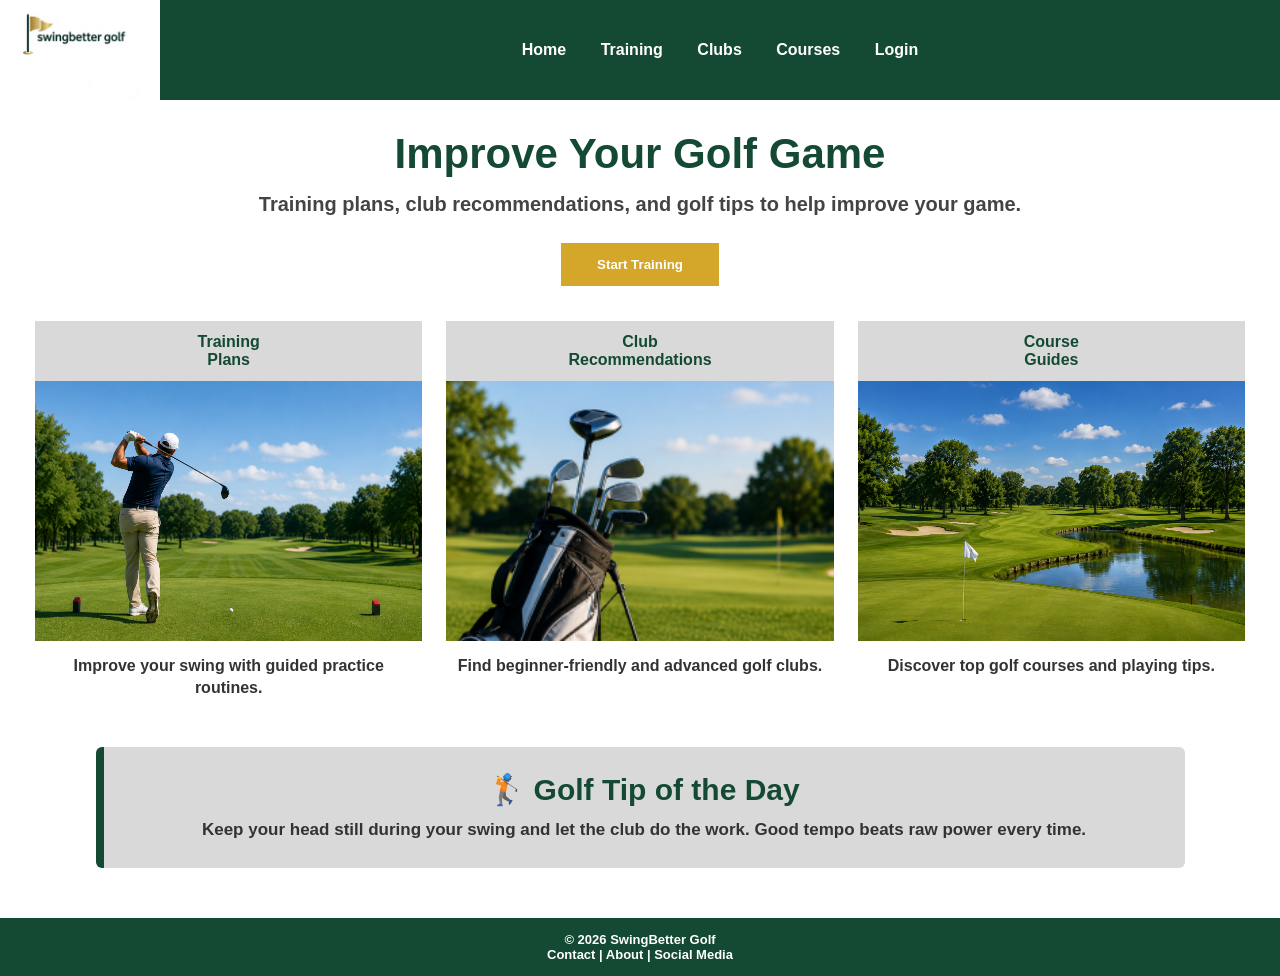
<file: index.html>
<!DOCTYPE html>
<html lang="en">
<head>
    <!-- Author: Ronil Patel -->
    <meta charset="UTF-8">
    <meta name="viewport" content="width=device-width, initial-scale=1.0">
    <title>SwingBetter Golf - Home</title>
    <link rel="stylesheet" href="style.css">
</head>

<body>
    <div class="page">
        <header>
            <div class="logo">
                <img src="images/logo.png" alt="SwingBetter Golf logo">
            </div>

            <nav>
                <a href="index.html">Home</a>
                <a href="training.html">Training</a>
                <a href="clubs.html">Clubs</a>
                <a href="courses.html">Courses</a>
                <a href="login.html">Login</a>
            </nav>
        </header>

        <main>
            <h1>Improve Your Golf Game</h1>
            <h3>
                Training plans, club recommendations, and golf tips to help improve your game.
            </h3>

            <a href="training.html">
                <button>Start Training</button>
            </a>

            <section class="home-grid">

                <!-- Training -->
                <a href="training.html" class="card-link">
                    <div class="card">
                        <div class="card-title">
                            Training<br>Plans
                        </div>

                        <img src="images/trainingclass.png" class="training-home-img" alt="Golfer practicing a swing">

                        <p>
                            Improve your swing with guided practice routines.
                        </p>
                    </div>
                </a>

                <!-- Clubs -->
                <a href="clubs.html" class="card-link">
                    <div class="card">
                        <div class="card-title">
                            Club<br>Recommendations
                        </div>

                        <img src="images/clubrecommendations.png"
                             alt="Golf clubs in a bag">

                        <p>
                            Find beginner-friendly and advanced golf clubs.
                        </p>
                    </div>
                </a>

                <!-- Courses -->
                <a href="courses.html" class="card-link">
                    <div class="card">
                        <div class="card-title">
                            Course<br>Guides
                        </div>

                        <img src="images/guide.png"
                             alt="Golf course">

                        <p>
                            Discover top golf courses and playing tips.
                        </p>
                    </div>
                </a>

            </section></section>

<section class="tip-section">
    <h2>🏌️ Golf Tip of the Day</h2>
    <p>
        Keep your head still during your swing and let the club do the work.
        Good tempo beats raw power every time.
    </p>
</section>


        </main>

        <footer>
            <p>© 2026 SwingBetter Golf</p>
            <p>Contact | About | Social Media</p>
        </footer>
    </div>
</body>
</html>
</file>
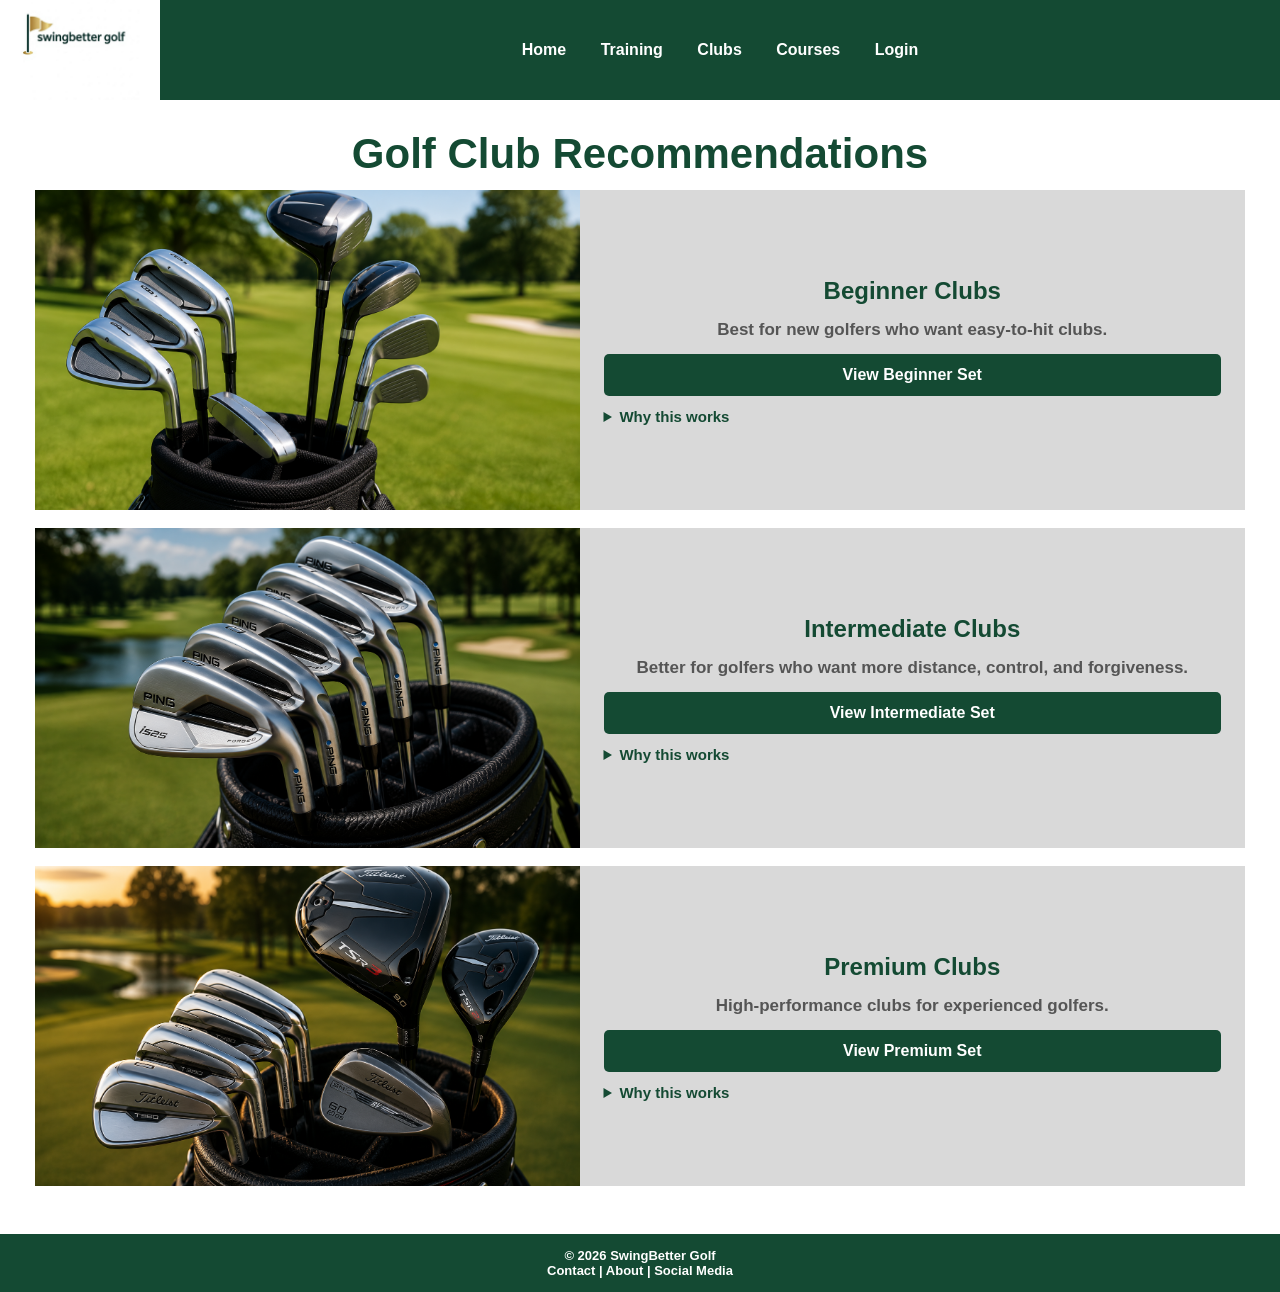
<file: clubs.html>
<!DOCTYPE html>
<html lang="en">
<head>
    <!-- Author: Ronil Patel -->
    <meta charset="UTF-8">
    <meta name="viewport" content="width=device-width, initial-scale=1.0">
    <title>SwingBetter Golf - Clubs</title>
    <link rel="stylesheet" href="style.css">
</head>

<body>
    <div class="page">

        <header>
            <div class="logo">
                <img src="images/logo.png" alt="SwingBetter Golf logo">
            </div>

            <nav>
                <a href="index.html">Home</a>
                <a href="training.html">Training</a>
                <a href="clubs.html">Clubs</a>
                <a href="courses.html">Courses</a>
                <a href="login.html">Login</a>
            </nav>
        </header>

        <main>
            <h1>Golf Club Recommendations</h1>

            <section class="club-row">
                <img src="images/begin.png" alt="Beginner golf clubs">

                <div class="club-info">
                    <h3>Beginner Clubs</h3>
                    <p>Best for new golfers who want easy-to-hit clubs.</p>

                    <a href="https://www.google.com/search?q=Callaway+Strata+Complete+Golf+Set"
                       target="_blank"
                       class="club-button">
                        View Beginner Set
                    </a>

                    <details class="club-details">
                        <summary>Why this works</summary>
                        <p>Beginner sets are forgiving, affordable, and usually include everything needed to start playing.</p>
                    </details>
                </div>
            </section>

            <section class="club-row">
                <img src="images/intermidate.png" alt="Intermediate golf clubs">

                <div class="club-info">
                    <h3>Intermediate Clubs</h3>
                    <p>Better for golfers who want more distance, control, and forgiveness.</p>

                    <a href="https://www.google.com/search?q=TaylorMade+RBZ+SpeedLite+Golf+Set"
                       target="_blank"
                       class="club-button">
                        View Intermediate Set
                    </a>

                    <details class="club-details">
                        <summary>Why this works</summary>
                        <p>Intermediate clubs give better feel and performance while still being easier to hit than pro-level clubs.</p>
                    </details>
                </div>
            </section>

            <section class="club-row">
                <img src="images/premium.png" alt="Premium golf clubs">

                <div class="club-info">
                    <h3>Premium Clubs</h3>
                    <p>High-performance clubs for experienced golfers.</p>

                    <a href="https://www.google.com/search?q=Titleist+T350+Irons"
                       target="_blank"
                       class="club-button">
                        View Premium Set
                    </a>

                    <details class="club-details">
                        <summary>Why this works</summary>
                        <p>Premium clubs offer advanced technology, stronger materials, and more shot control for skilled players.</p>
                    </details>
                </div>
            </section>

        </main>

        <footer>
            <p>© 2026 SwingBetter Golf</p>
            <p>Contact | About | Social Media</p>
        </footer>

    </div>
</body>
</html>
</file>
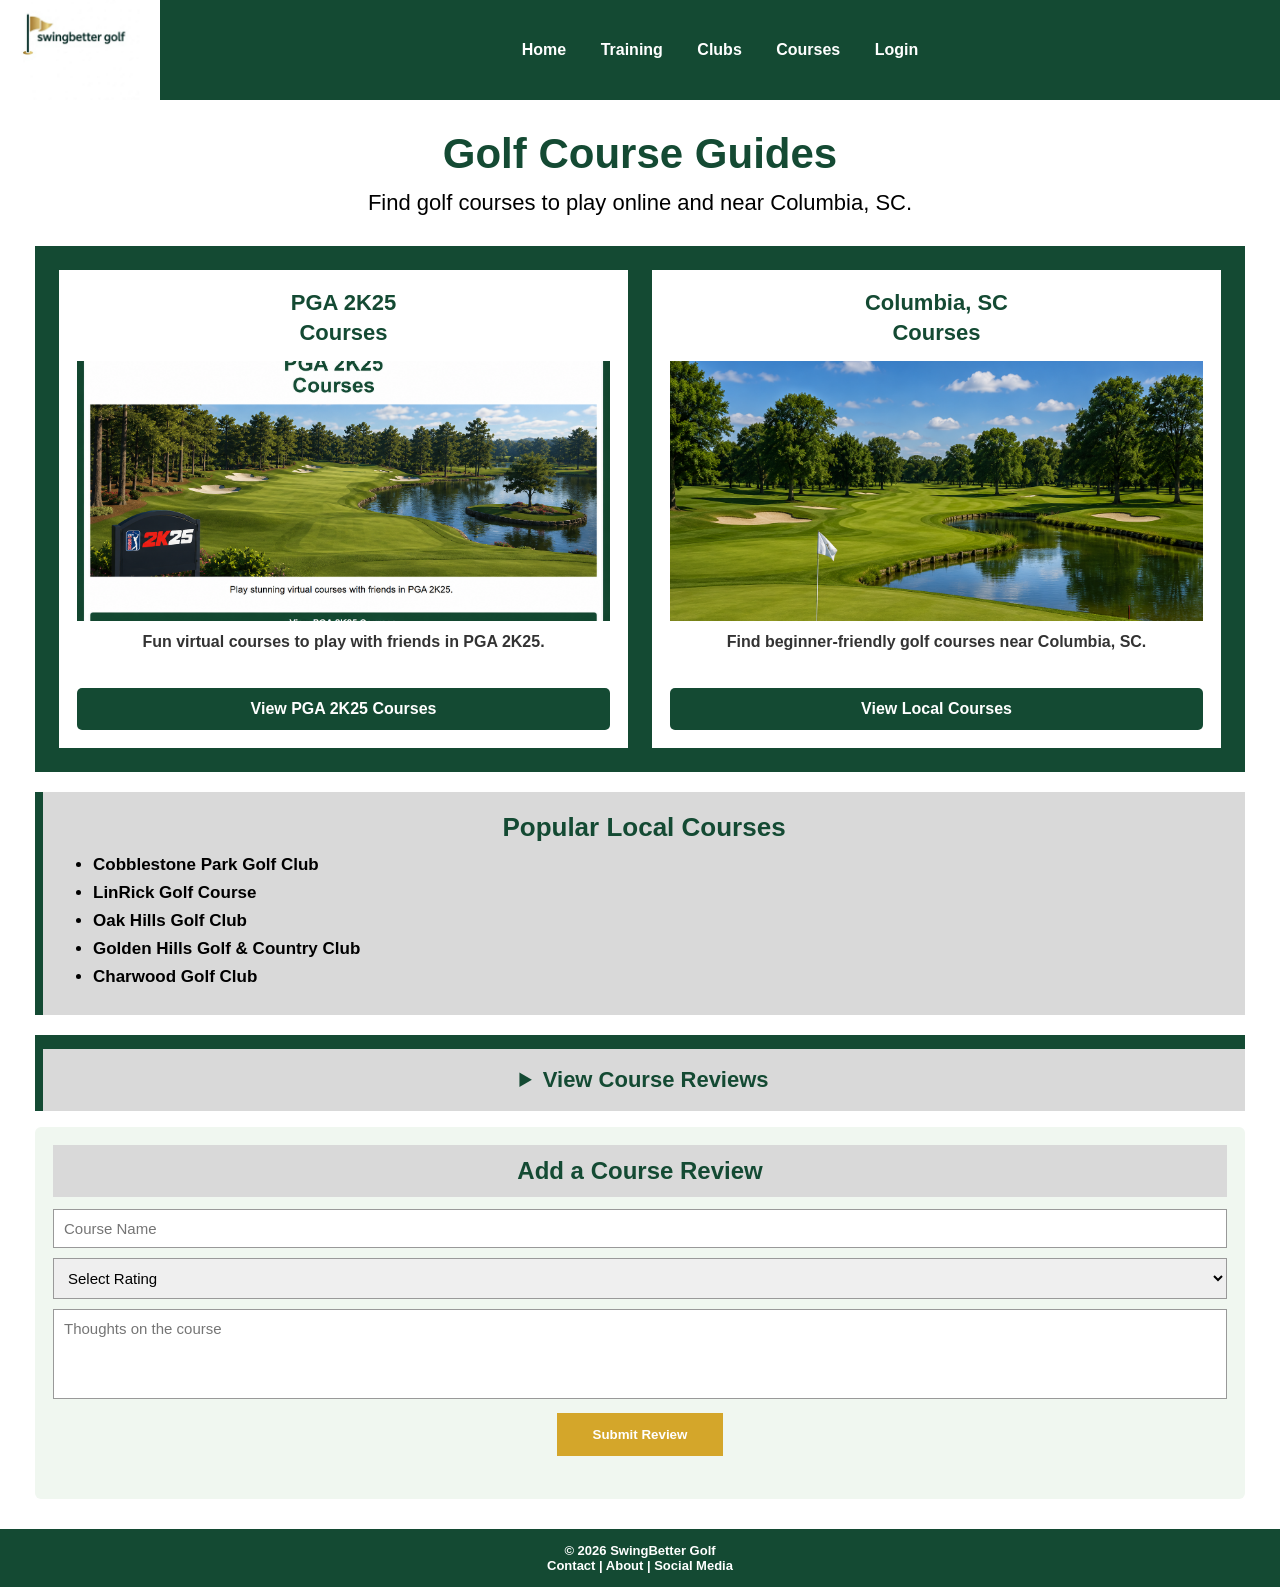
<file: courses.html>
<!DOCTYPE html>
<html lang="en">
<head>
    <!-- Author: Ronil Patel -->
    <meta charset="UTF-8">
    <meta name="viewport" content="width=device-width, initial-scale=1.0">
    <title>SwingBetter Golf - Courses</title>
    <link rel="stylesheet" href="style.css">
</head>

<body>
    <div class="page">

        <header>
            <div class="logo">
                <img src="images/logo.png" alt="SwingBetter Golf logo">
            </div>

            <nav>
                <a href="index.html">Home</a>
                <a href="training.html">Training</a>
                <a href="clubs.html">Clubs</a>
                <a href="courses.html">Courses</a>
                <a href="login.html">Login</a>
            </nav>
        </header>

        <main>
            <h1>Golf Course Guides</h1>
            <p class="intro-text">
                Find golf courses to play online and near Columbia, SC.
            </p>

            <section class="course-grid">

                <div class="course-card">
                    <h3>PGA 2K25<br>Courses</h3>
                    <img src="images/pga2k25.png" alt="PGA 2K25 golf course">
                    <p>Fun virtual courses to play with friends in PGA 2K25.</p>

                    <a href="https://www.google.com/search?q=best+PGA+2K25+courses"
                       target="_blank"
                       class="course-button">
                        View PGA 2K25 Courses
                    </a>
                </div>

                <div class="course-card">
                    <h3>Columbia, SC<br>Courses</h3>
                    <img src="images/guide.png" alt="Golf course near Columbia SC">
                    <p>Find beginner-friendly golf courses near Columbia, SC.</p>

                    <a href="https://www.google.com/search?q=golf+courses+near+Columbia+SC"
                       target="_blank"
                       class="course-button">
                        View Local Courses
                    </a>
                </div>

            </section>

            <section class="local-list">
                <h2>Popular Local Courses</h2>

                <ul>
                    <li>Cobblestone Park Golf Club</li>
                    <li>LinRick Golf Course</li>
                    <li>Oak Hills Golf Club</li>
                    <li>Golden Hills Golf & Country Club</li>
                    <li>Charwood Golf Club</li>
                </ul>
            </section>

            <section class="reviews">
    <details class="review-dropdown">
        <summary>View Course Reviews</summary>

        <div class="review-card">
            <h3>Cobblestone Park Golf Club</h3>
            <p>⭐⭐⭐⭐⭐</p>
            <p>Great course with clean greens and a nice layout.</p>
        </div>

        <div class="review-card">
            <h3>LinRick Golf Course</h3>
            <p>⭐⭐⭐⭐☆</p>
            <p>Beginner-friendly course with affordable prices.</p>
        </div>

        <div class="review-card">
            <h3>Golden Hills Golf Club</h3>
            <p>⭐⭐⭐⭐⭐</p>
            <p>Fun course with good scenery and challenging holes.</p>
        </div>
    </details>

    <div class="add-review-box">
        <h2>Add a Course Review</h2>

        <form>
            <input type="text" placeholder="Course Name">

            <select>
                <option>Select Rating</option>
                <option>⭐⭐⭐⭐⭐ - 5 Stars</option>
                <option>⭐⭐⭐⭐ - 4 Stars</option>
                <option>⭐⭐⭐ - 3 Stars</option>
                <option>⭐⭐ - 2 Stars</option>
                <option>⭐ - 1 Star</option>
            </select>

            <textarea placeholder="Thoughts on the course"></textarea>

            <button type="button">Submit Review</button>
        </form>
    </div>
</section>

        </main>

        <footer>
            <p>© 2026 SwingBetter Golf</p>
            <p>Contact | About | Social Media</p>
        </footer>

    </div>
</body>
</html>
</file>
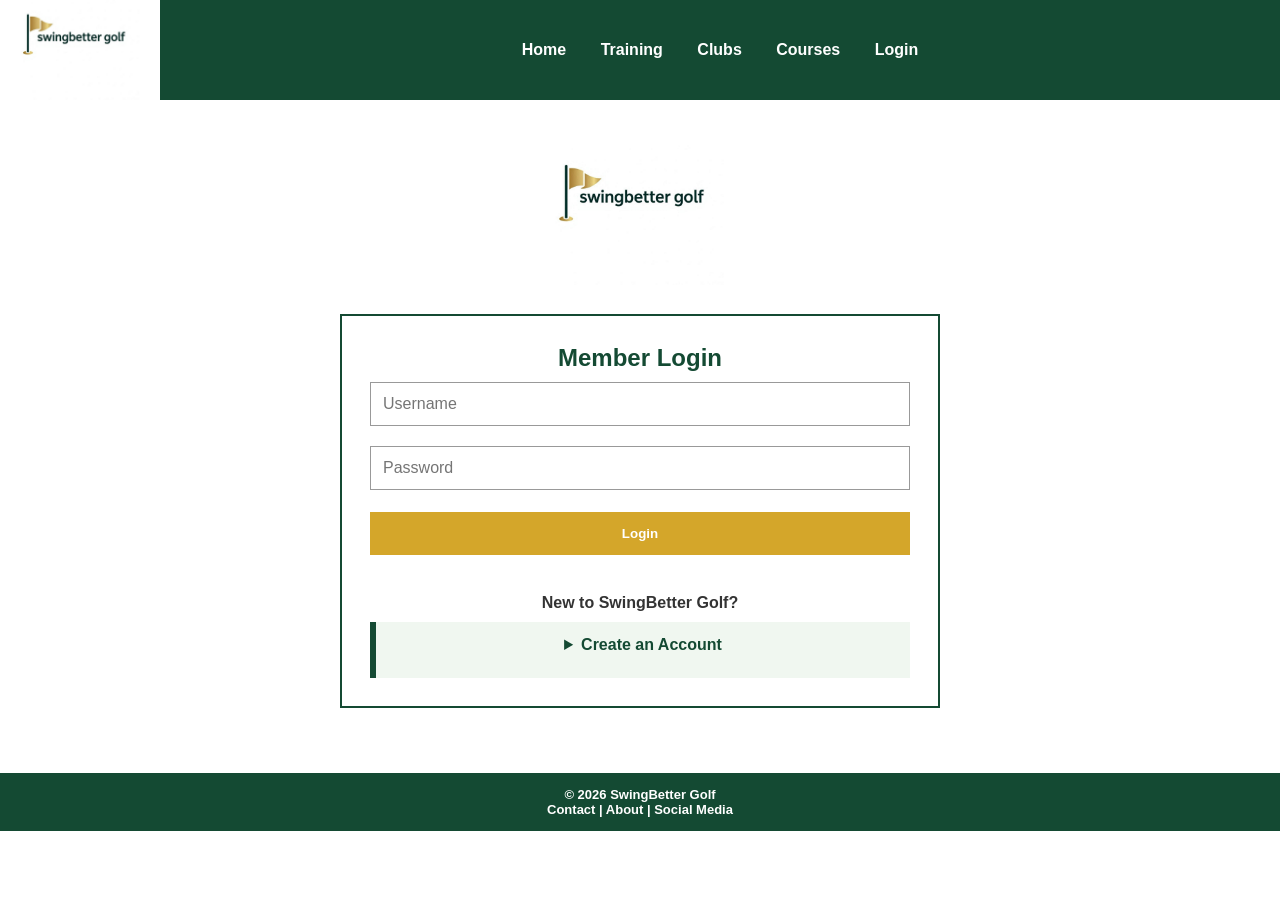
<file: login.html>
<!DOCTYPE html>
<html lang="en">
<head>
    <!-- Author: Ronil Patel -->
    <meta charset="UTF-8">
    <meta name="viewport" content="width=device-width, initial-scale=1.0">
    <title>SwingBetter Golf - Login</title>
    <link rel="stylesheet" href="style.css">
</head>

<body>
    <div class="page">

        <header>
            <div class="logo">
                <img src="images/logo.png" alt="SwingBetter Golf logo">
            </div>

            <nav>
                <a href="index.html">Home</a>
                <a href="training.html">Training</a>
                <a href="clubs.html">Clubs</a>
                <a href="courses.html">Courses</a>
                <a href="login.html">Login</a>
            </nav>
        </header>

        <main>
            <img src="images/logo.png" alt="SwingBetter Golf logo" class="login-logo">

            <div class="login-card">
                <h2>Member Login</h2>

                <input type="text" placeholder="Username">
                <input type="password" placeholder="Password">

                <button type="button">Login</button>

                <p class="signup-text">
                    New to SwingBetter Golf?
                </p>

                <details class="signup-box">
                    <summary>Create an Account</summary>

                    <input type="text" placeholder="Full Name">
                    <input type="email" placeholder="Email Address">
                    <input type="text" placeholder="Choose Username">
                    <input type="password" placeholder="Create Password">

                    <button type="button">Sign Up</button>
                </details>
            </div>
        </main>

        <footer>
            <p>© 2026 SwingBetter Golf</p>
            <p>Contact | About | Social Media</p>
        </footer>

    </div>
</body>
</html>
</file>
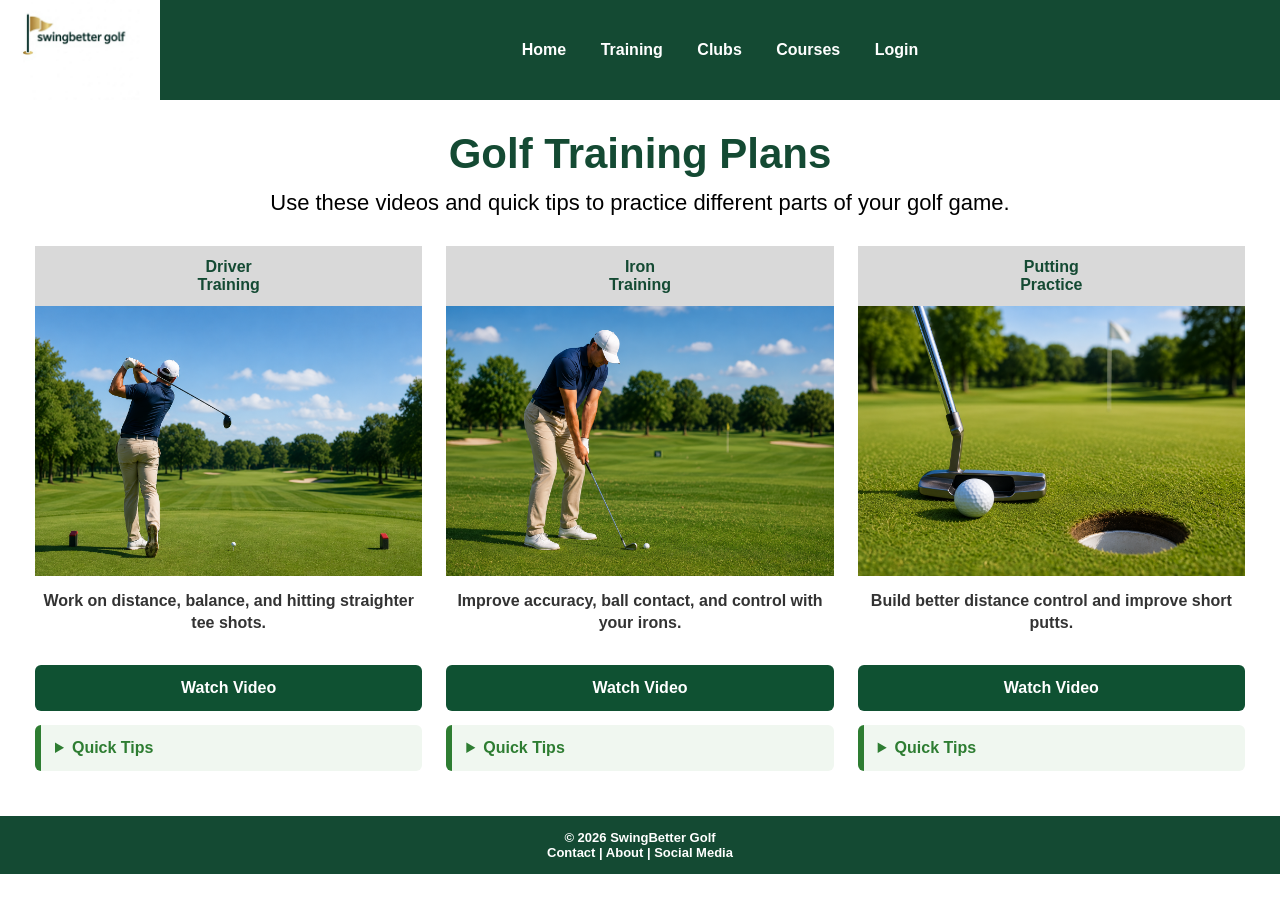
<file: training.html>
<!DOCTYPE html>
<html lang="en">
<head>
    <!-- Author: Ronil Patel -->
    <meta charset="UTF-8">
    <meta name="viewport" content="width=device-width, initial-scale=1.0">
    <title>SwingBetter Golf - Training</title>
    <link rel="stylesheet" href="style.css">
</head>

<body>
    <div class="page">
        <header>
            <div class="logo">
                <img src="images/logo.png" alt="SwingBetter Golf logo">
            </div>

            <nav>
                <a href="index.html">Home</a>
                <a href="training.html">Training</a>
                <a href="clubs.html">Clubs</a>
                <a href="courses.html">Courses</a>
                <a href="login.html">Login</a>
            </nav>
        </header>

        <main>
            <h1>Golf Training Plans</h1>
            <p class="intro-text">
                Use these videos and quick tips to practice different parts of your golf game.
            </p>

            <section class="home-grid">

                <div class="card training-card">
                    <div class="card-title">Driver<br>Training</div>
                    <img src="images/trainingclass.png" alt="Golfer hitting a driver">
                    <p>Work on distance, balance, and hitting straighter tee shots.</p>

                    <button class="button" onclick="openVideo('https://www.youtube.com/embed/TQ0iiSVNISw')">
                        Watch Video
                    </button>

                    <details class="tips-dropdown">
                        <summary>Quick Tips</summary>
                        <p>Keep your feet shoulder-width apart, swing smooth, and focus on solid contact instead of swinging too hard.</p>
                    </details>
                </div>

                <div class="card training-card">
                    <div class="card-title">Iron<br>Training</div>
                    <img src="images/irontrain.png" alt="Golfer practicing iron shots">
                    <p>Improve accuracy, ball contact, and control with your irons.</p>

                    <button class="button" onclick="openVideo('https://www.youtube.com/embed/L2kEluxm7BI')">
                        Watch Video
                    </button>

                    <details class="tips-dropdown">
                        <summary>Quick Tips</summary>
                        <p>Hit down on the ball, keep your head steady, and finish balanced after every swing.</p>
                    </details>
                </div>

                <div class="card training-card">
                    <div class="card-title">Putting<br>Practice</div>
                    <img src="images/puttputt.png" alt="Golf ball near the hole">
                    <p>Build better distance control and improve short putts.</p>

                    <button class="button" onclick="openVideo('https://www.youtube.com/embed/Mz7IggUH5VM?start=45')">
                        Watch Video
                    </button>

                    <details class="tips-dropdown">
                        <summary>Quick Tips</summary>
                        <p>Keep your stroke smooth, watch your alignment, and practice short putts from 3 to 6 feet.</p>
                    </details>
                </div>

            </section>
        </main>

        <footer>
            <p>© 2026 SwingBetter Golf</p>
            <p>Contact | About | Social Media</p>
        </footer>
    </div>

    <div id="videoModal" class="modal">
        <div class="modal-content">
            <span class="close" onclick="closeVideo()">&times;</span>
            <iframe id="videoFrame" width="100%" height="315"
                src=""
                title="Golf Training Video"
                frameborder="0"
                allowfullscreen>
            </iframe>
        </div>
    </div>

    <script>
        function openVideo(videoUrl) {
            document.getElementById("videoFrame").src = videoUrl;
            document.getElementById("videoModal").style.display = "block";
        }

        function closeVideo() {
            document.getElementById("videoFrame").src = "";
            document.getElementById("videoModal").style.display = "none";
        }
    </script>
</body>
</html>
</file>
<file: style.css>
* {
    margin: 0;
    padding: 0;
    box-sizing: border-box;
}

html,
body {
    min-height: 100%;
}

body {
    background-color: white;
    font-family: Arial, Helvetica, sans-serif;
}

.page {
    width: 100%;
    min-height: 100vh;
    background-color: white;
    margin: 0 auto;
}

/* HEADER */

header {
    display: flex;
    align-items: center;
    background-color: #144a33;
    min-height: 80px;
}

.logo {
    width: 160px;
    min-height: 80px;
    background-color: white;
    display: flex;
    align-items: center;
    justify-content: center;
}

.logo img {
    width: 120px;
    height: auto;
    display: block;
}

nav {
    flex: 1;
    text-align: center;
}

nav a {
    color: white;
    text-decoration: none;
    font-size: 16px;
    font-weight: bold;
    margin: 0 15px;
}

nav a:hover {
    color: #d4a62a;
}

/* MAIN */

main {
    text-align: center;
    padding: 30px 35px;
}

h1 {
    font-size: 42px;
    color: #144a33;
    margin-bottom: 12px;
}

h2 {
    color: #144a33;
}

h3 {
    color: #444;
    font-size: 20px;
    margin-bottom: 25px;
    line-height: 1.4;
}

button,
.button {
    background-color: #d4a62a;
    color: white;
    border: none;
    padding: 14px 36px;
    font-weight: bold;
    cursor: pointer;
    margin-bottom: 25px;
    text-decoration: none;
    display: inline-block;
}

button:hover,
.button:hover {
    background-color: #b88d20;
}

/* HOME / CARD GRID */

.home-grid {
    display: grid;
    grid-template-columns: repeat(3, 1fr);
    gap: 24px;
    margin-top: 10px;
}

.card {
    display: flex;
    flex-direction: column;
    background-color: white;
    transition: transform 0.2s, box-shadow 0.2s;
}

.card:hover {
    cursor: pointer;
    transform: translateY(-3px);
    box-shadow: 0 4px 8px rgba(0, 0, 0, 0.2);
}

.card-title {
    background-color: #d9d9d9;
    color: #144a33;
    font-size: 16px;
    font-weight: bold;
    padding: 12px;
    min-height: 55px;
    display: flex;
    align-items: center;
    justify-content: center;
}

.card img {
    width: 100%;
    height: 260px;
    object-fit: cover;
}

.card p {
    font-size: 16px;
    font-weight: bold;
    color: #333;
    padding: 14px 8px 18px;
    line-height: 1.4;
}

.card-link {
    text-decoration: none;
    color: inherit;
    display: contents;
}

/* HOME TIP SECTION */

.tip-section {
    width: 90%;
    margin: 30px auto 20px;
    padding: 25px;
    background-color: #d9d9d9;
    border-left: 8px solid #144a33;
    border-radius: 6px;
    text-align: center;
}

.tip-section h2 {
    color: #144a33;
    font-size: 30px;
    font-weight: bold;
    margin-bottom: 10px;
}

.tip-section p {
    color: #333;
    font-size: 17px;
    font-weight: bold;
    line-height: 1.5;
}

/* TRAINING PAGE */

.intro-text {
    text-align: center;
    margin-bottom: 30px;
    font-size: 22px;
}

.training-card {
    display: flex;
    flex-direction: column;
    min-height: 540px;
}

.training-card img {
    width: 100%;
    height: 50%;
    max-height: 280px;
}

.training-card p {
    min-height: 60px;
}

.training-card .button {
    display: block;
    width: 100%;
    margin-top: auto;
    margin-bottom: 14px;
    padding: 14px 10px;
    background-color: #0f5132;
    color: white;
    border: none;
    border-radius: 6px;
    cursor: pointer;
    font-weight: bold;
    font-size: 16px;
}

.training-card .button:hover {
    background-color: #198754;
}

.tips-dropdown {
    width: 100%;
    padding: 14px;
    margin-bottom: 15px;
    background-color: #f0f7f0;
    border-left: 6px solid #2e7d32;
    border-radius: 6px;
    text-align: left;
}

.tips-dropdown summary {
    cursor: pointer;
    font-weight: bold;
    color: #2e7d32;
    font-size: 16px;
    list-style-position: inside;
}

.tips-dropdown p {
    font-size: 15px;
    font-weight: normal;
    padding: 8px 0 0;
}

/* COURSES PAGE */

.course-grid {
    display: grid;
    grid-template-columns: repeat(2, 1fr);
    background-color: #144a33;
    gap: 24px;
    padding: 24px;
}

.course-card {
    background-color: white;
    padding: 18px;
    display: flex;
    flex-direction: column;
    justify-content: space-between;
}

.course-card h3 {
    color: #144a33;
    font-size: 22px;
    min-height: 50px;
    margin-bottom: 12px;
}

.course-card img {
    width: 100%;
    height: 260px;
    object-fit: cover;
}

.course-card p {
    font-size: 16px;
    font-weight: bold;
    color: #333;
    padding-top: 12px;
    min-height: 55px;
}

.course-button {
    display: block;
    background-color: #144a33;
    color: white;
    text-decoration: none;
    font-size: 16px;
    font-weight: bold;
    padding: 12px;
    margin-top: 12px;
    border-radius: 5px;
}

.course-button:hover {
    background-color: #198754;
}

.local-list {
    background-color: #d9d9d9;
    margin: 20px 0;
    padding: 20px;
    border-left: 8px solid #144a33;
    text-align: left;
}

.local-list h2 {
    color: #144a33;
    font-size: 26px;
    text-align: center;
    margin-bottom: 12px;
}

.local-list ul {
    padding-left: 30px;
}

.local-list li {
    font-size: 17px;
    font-weight: bold;
    margin-bottom: 8px;
}

/* REVIEWS */

.reviews {
    background-color: white;
    border-top: 14px solid #144a33;
}

.reviews h2 {
    background-color: #d9d9d9;
    color: #144a33;
    font-size: 24px;
    padding: 12px;
}

.reviews img {
    width: 100%;
    height: 240px;
    object-fit: cover;
}

.reviews p {
    font-size: 16px;
    font-weight: bold;
    color: #333;
    padding: 10px;
}

.review-dropdown {
    background-color: #d9d9d9;
    padding: 18px;
    border-left: 8px solid #144a33;
    text-align: left;
}

.review-dropdown summary {
    color: #144a33;
    font-weight: bold;
    font-size: 22px;
    cursor: pointer;
    text-align: center;
}

.review-card {
    background-color: white;
    margin-top: 12px;
    padding: 14px;
    border-radius: 5px;
}

.review-card h3 {
    color: #144a33;
    margin-bottom: 6px;
}

.add-review-box {
    background-color: #f0f7f0;
    padding: 18px;
    margin-top: 16px;
    border-radius: 6px;
}

.add-review-box h2 {
    color: #144a33;
    font-size: 24px;
    margin-bottom: 12px;
}

.add-review-box input,
.add-review-box select,
.add-review-box textarea {
    width: 100%;
    padding: 10px;
    margin-bottom: 10px;
    border: 1px solid #999;
    font-family: Arial, Helvetica, sans-serif;
    font-size: 15px;
}

.add-review-box textarea {
    height: 90px;
    resize: none;
}

/* CLUBS PAGE */

.club-row {
    display: flex;
    align-items: stretch;
    margin-bottom: 18px;
}

.club-row img {
    width: 45%;
    height: 320px;
    object-fit: cover;
}

.club-info {
    width: 55%;
    background-color: #d9d9d9;
    display: flex;
    flex-direction: column;
    justify-content: center;
    padding: 24px;
}

.club-info h3 {
    color: #144a33;
    font-size: 24px;
    margin-bottom: 10px;
}

.club-info p {
    font-size: 17px;
    font-weight: bold;
    color: #555;
    line-height: 1.4;
}

.club-button {
    display: block;
    width: 100%;
    text-align: center;
    background-color: #144a33;
    color: white;
    text-decoration: none;
    font-size: 16px;
    font-weight: bold;
    padding: 12px 10px;
    margin-top: 12px;
    border-radius: 5px;
}

.club-button:hover {
    background-color: #198754;
}

.club-details {
    margin-top: 12px;
    font-size: 15px;
    text-align: left;
}

.club-details summary {
    color: #144a33;
    font-weight: bold;
    cursor: pointer;
}

.club-details p {
    font-size: 15px;
    margin-top: 8px;
    font-weight: normal;
}

/* LOGIN PAGE */

.login-logo {
    width: 170px;
    margin: 15px auto 25px;
}

.login-card {
    background-color: white;
    padding: 28px;
    margin: 0 auto 35px;
    width: 50%;
    max-width: 600px;
    border: 2px solid #144a33;
}

.login-card input {
    width: 100%;
    padding: 12px;
    margin: 10px 0;
    border: 1px solid #999;
    font-size: 16px;
}

.login-card button {
    width: 100%;
    margin-top: 12px;
}

.signup-text {
    font-size: 16px;
    font-weight: bold;
    margin: 14px 0 10px;
    color: #333;
}

.signup-box {
    background-color: #f0f7f0;
    padding: 14px;
    border-left: 6px solid #144a33;
    text-align: left;
}

.signup-box summary {
    color: #144a33;
    font-weight: bold;
    cursor: pointer;
    text-align: center;
    margin-bottom: 10px;
}

.signup-box button {
    width: 100%;
    margin-top: 10px;
}

/* MODAL */

.modal {
    display: none;
    position: fixed;
    z-index: 999;
    padding-top: 80px;
    left: 0;
    top: 0;
    width: 100%;
    height: 100%;
    background-color: rgba(0, 0, 0, 0.8);
}

.modal-content {
    background-color: white;
    margin: auto;
    padding: 25px;
    width: 70%;
    max-width: 800px;
    border-radius: 8px;
}

.close {
    float: right;
    font-size: 32px;
    font-weight: bold;
    cursor: pointer;
}

/* FOOTER */

footer {
    background-color: #144a33;
    color: white;
    text-align: center;
    font-size: 13px;
    font-weight: bold;
    padding: 14px;
    margin-top: 0;
}
.training-home-img {
    object-fit: cover;
    object-position: 35% center;
}
.training-card:first-child img {
    object-position: 35% center;
}
/* RESPONSIVE DESIGN */

@media (max-width: 900px) {
    .home-grid,
    .course-grid {
        grid-template-columns: 1fr;
        gap: 20px;
    }

    .login-card {
        width: 80%;
    }

    .club-row {
        flex-direction: column;
    }

    .club-row img,
    .club-info {
        width: 100%;
    }
}

@media (max-width: 600px) {
    body {
        background-color: white;
    }

    .page {
        width: 100%;
        margin: 0;
    }

    header {
        flex-direction: column;
        height: auto;
    }

    .logo {
        width: 100%;
        height: auto;
        padding: 10px;
    }

    .logo img {
        width: 120px;
        height: auto;
        margin-top: 0;
    }

    nav {
        width: 100%;
        padding: 10px 0;
    }

    nav a {
        display: inline-block;
        font-size: 14px;
        padding: 8px;
        margin: 2px;
    }

    main {
        padding: 18px 12px;
    }

    h1 {
        font-size: 28px;
    }

    h3,
    .intro-text {
        font-size: 15px;
    }

    .card img,
    .course-card img,
    .reviews img,
    .training-card img {
        width: 100%;
        height: auto;
    }

    .training-card {
        min-height: auto;
    }

    .club-row img {
        height: auto;
    }

    button,
    .button {
        width: 80%;
        font-size: 15px;
        padding: 12px;
    }

    .login-card {
        width: 95%;
    }

    footer {
        font-size: 12px;
        padding: 10px;
    }
}
</file>
